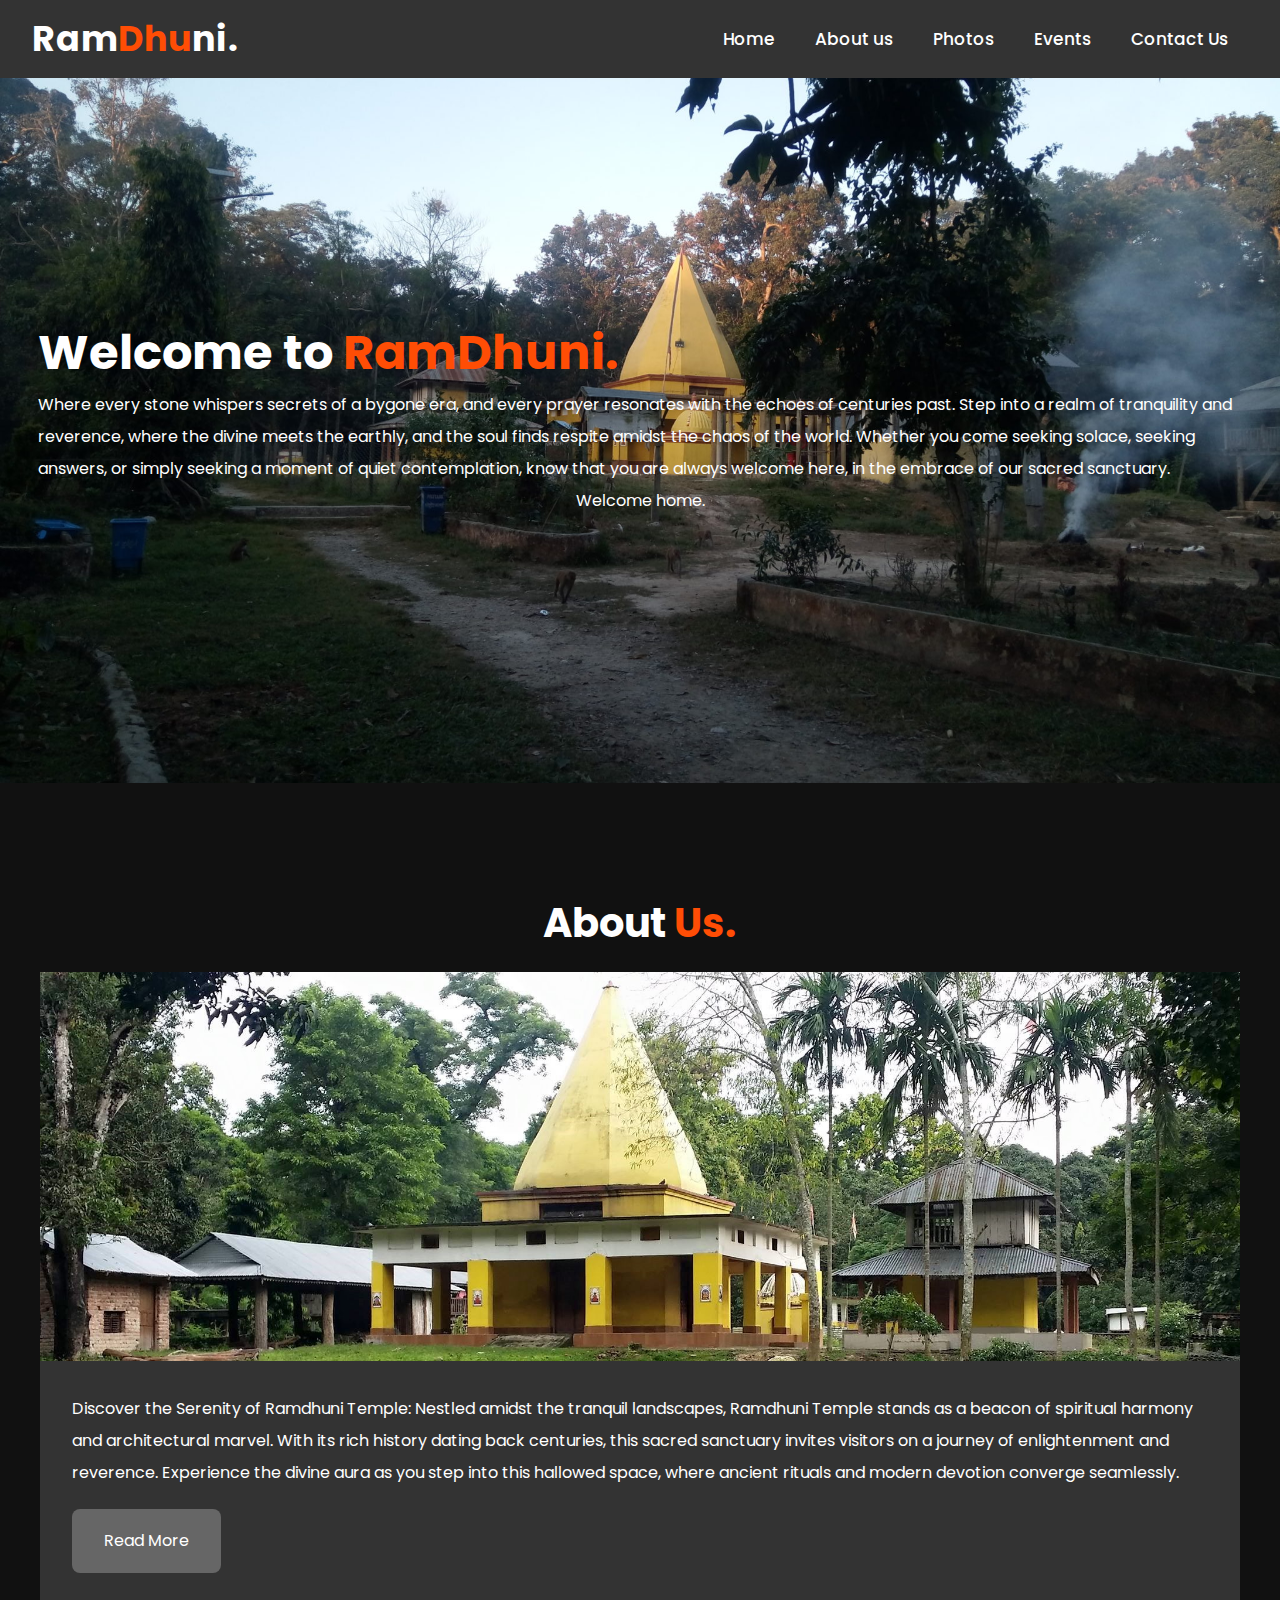
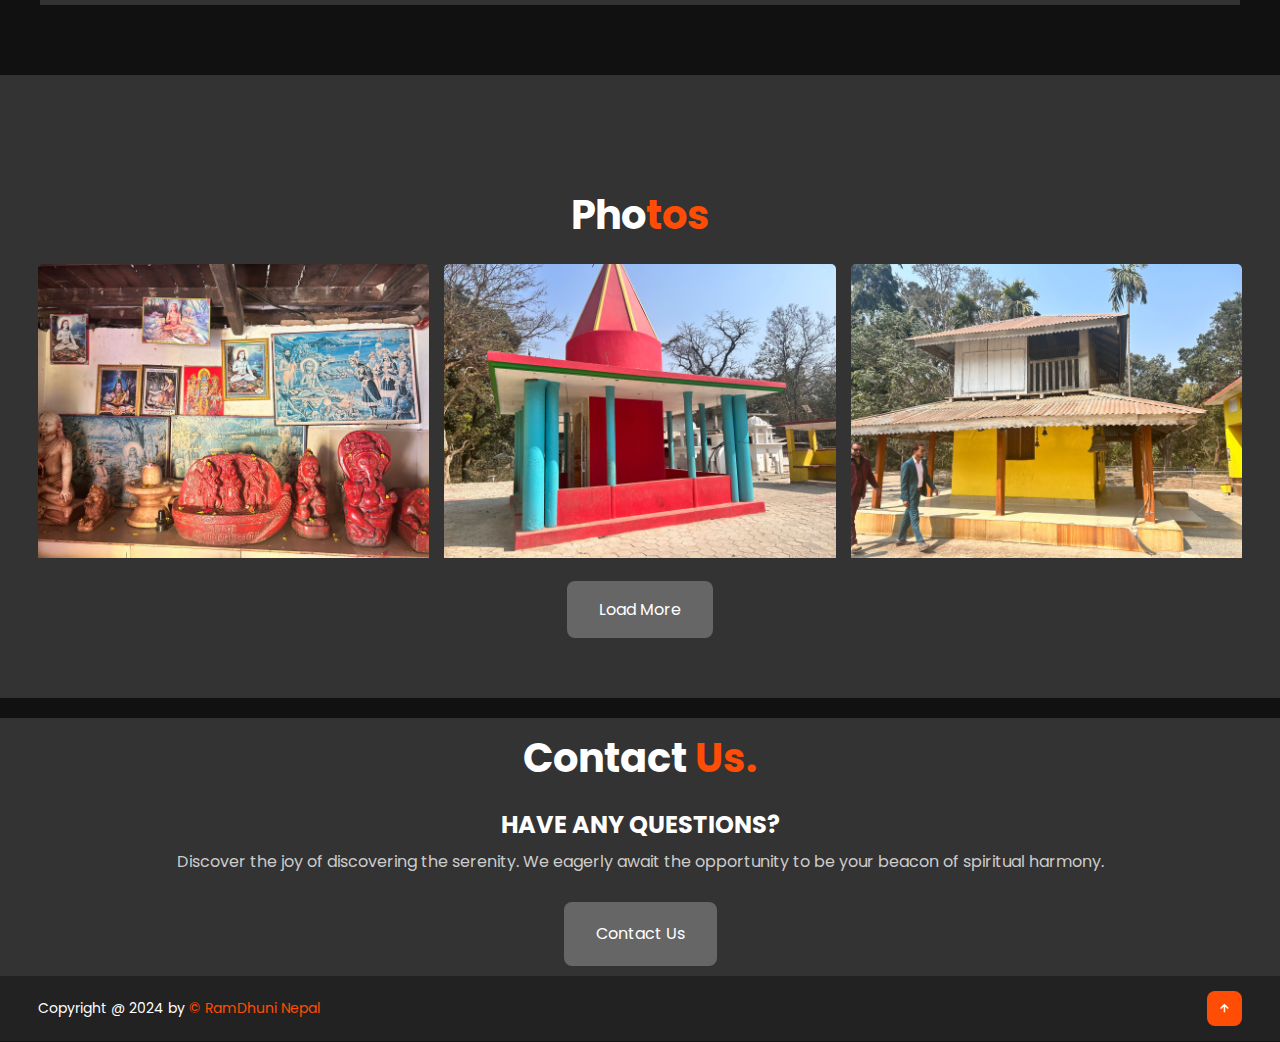
<file: index.html>
<!DOCTYPE html>
<html lang="en">
<head>
    <meta charset="UTF-8">
    <meta http-equiv="X-UA-Compatible" content="IE=edge">
    <meta name="viewport" content="width=device-width, initial-scale=1.0">
    <title>Ramdhuni Temple</title>

    <!--custom cdn link-->
      <link rel="stylesheet" href="https://cdnjs.cloudflare.com/ajax/libs/font-awesome/6.0.0/css/all.min.css">

    <!--custom css link-->
    <link rel="stylesheet" type="text/css" href="style1.css">

    <link rel="stylesheet"
        href="https://unpkg.com/boxicons@latest/css/boxicons.min.css">
        <link rel="preconnect" href="https://fonts.googleapis.com">
        <link rel="preconnect" href="https://fonts.gstatic.com" crossorigin>
        <link href="https://fonts.googleapis.com/css2?family=Poppins:wght@300;400;500;600;700;800;900&display=swap" rel="stylesheet">
</head>
<body>
    
    <!--header design-->
    <header>
        <a href="#" class="logo">Ram<span>Dhu</span>ni.</a>

        <ul class="navlist">
            <li><a href="" class="active">Home</a></li>
            <li><a href="about.html" class="active">About us</a></li>
             <li><a href="Photos.html" class="active">Photos</a></li>
            <li><a href="Events.html" class="active">Events</a></li>
            <li><a href="contact.html" class="active">Contact Us</a></li>
        </ul>

        <div class="bx bx-menu" id="menu-icon">
             </div>
    </header>

    <section class="home">

    <div class="content">

           <h3>Welcome to <span>RamDhuni.</span></h3>
            <p>Where every stone whispers secrets of a bygone era, and every prayer resonates with the echoes of centuries past. Step into a realm of tranquility and reverence, where the divine meets the earthly, and the soul finds respite amidst the chaos of the world. Whether you come seeking solace, seeking answers, or simply seeking a moment of quiet contemplation, know that you are always welcome here, in the embrace of our sacred sanctuary.</p>

            <a><center>Welcome home.</center></a>

        </div>
</section>

<!-- about section begins -->
<section class="about">

    <h1 class="title">About <span>Us.</span></h1>

    <div class="flex">

      <div class="image">
         <img src="image-1.jpg" alt="">
      </div>

      <div class="content">
         <p>Discover the Serenity of Ramdhuni Temple: Nestled amidst the tranquil landscapes, Ramdhuni Temple stands as a beacon of spiritual harmony and architectural marvel. With its rich history dating back centuries, this sacred sanctuary invites visitors on a journey of enlightenment and reverence. Experience the divine aura as you step into this hallowed space, where ancient rituals and modern devotion converge seamlessly.</p>
         <a href="about.html" class="btn">Read More</a>
      </div>

   </div>

</section>

<section class="photos">
    <h1 class="title">Pho<span>tos</span></h1>
        <div class="box">
        <div class= "dream">
            <img src = "img-1.jpg" alt="">
        </div>
        <div class= "dream">
            <img src = "img-2.jpg" alt="">
        </div>
        <div class= "dream">
            <img src = "img-3.jpg" alt="">
        </div>
        </div>
        <a href="Photos.html" class="btn">Load More</a>

</section>  

 
 <section class="home-contact">
 <h1 class="title">Contact <span> Us.</span></h1>
   <div class="content">
      <h3>Have any questions?</h3>
      <p>Discover the joy of discovering the serenity. We eagerly await the opportunity to be your beacon of spiritual harmony.</p>
      <a href="contact.html" class="btn">Contact Us</a>
   </div>

</section>






 <section class="footer">

            <div class="last-text">
                <p class="credit">Copyright @ 2024 by <span> &copy; RamDhuni Nepal</span> </p>
            </div>

            <div class="top">
                <a href="#home"><i class="bx bx-up-arrow-alt"></i></a>
            </div>
        </section>
     <!--CUSTOM JS LINK-->
    <script type="text/javascript" src = "script.js">
    </script>
</body>
</html>
</file>
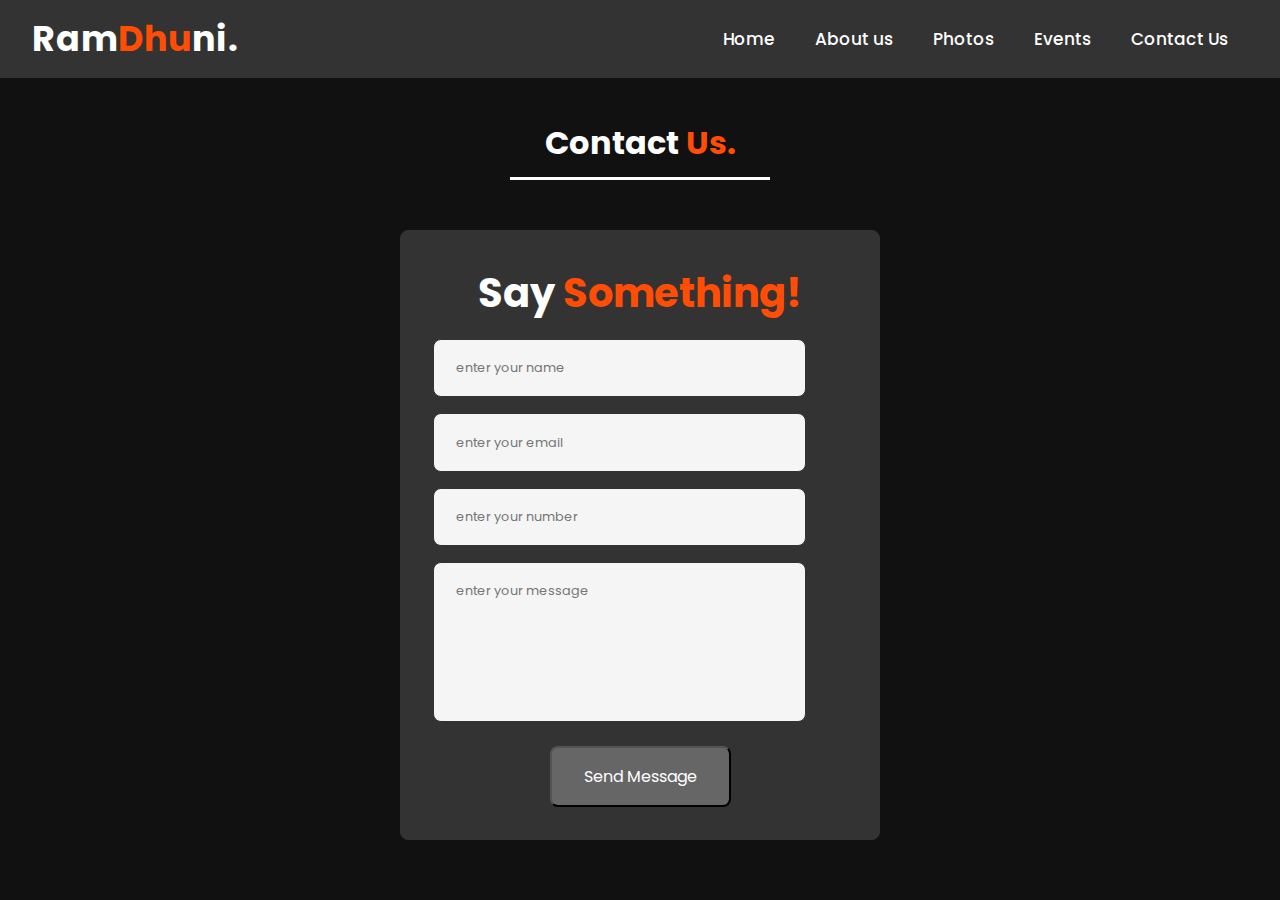
<file: Contact.html>
<!DOCTYPE html>
<html lang="en">
<head>
    <meta charset="UTF-8">
    <meta http-equiv="X-UA-Compatible" content="IE=edge">
    <meta name="viewport" content="width=device-width, initial-scale=1.0">
    <title>Ramdhuni Temple</title>
    <!--custom css link-->
    <link rel="stylesheet" type="text/css" href="style1.css">

        <link rel="stylesheet"
        href="https://unpkg.com/boxicons@latest/css/boxicons.min.css">
        <link rel="preconnect" href="https://fonts.googleapis.com">
        <link rel="preconnect" href="https://fonts.gstatic.com" crossorigin>
        <link href="https://fonts.googleapis.com/css2?family=Poppins:wght@300;400;500;600;700;800;900&display=swap" rel="stylesheet">
</head>
<body>
    
    <!--header design-->
    <header>
        <a href="#" class="logo">Ram<span>Dhu</span>ni.</a>

        <ul class="navlist">
            <li><a href="index.html" class="active">Home</a></li>
            <li><a href="about.html" class="active">About us</a></li>
            <li><a href="Photos.html" class="active">Photos</a></li>
            <li><a href="Events.html" class="active">Events</a></li>
            <li><a href="contact.html" class="active">Contact Us</a></li>
        </ul>

        <div class="bx bx-menu" id="menu-icon">
             </div>
    </header>

<div class="container">
        <div class="heading">
            <h1>Contact <span>Us.</span></h1>
        </div>

<section class="contact">

   <form action="" method="post">
      <h3>Say <span>Something!</span></h3>
      <input type="text" name="name" required placeholder="enter your name" class="box">
      <input type="email" name="email" required placeholder="enter your email" class="box">
      <input type="number" name="number" required placeholder="enter your number" class="box">
      <textarea name="message" class="box" placeholder="enter your message" id="" cols="30" rows="10"></textarea>
      <input type="submit" value="send message" name="send" class="btn">
   </form>

</section>
</div>

     <!--CUSTOM JS LINK-->
    <script type="text/javascript" src = "script.js"></script>
</body>
</html>
</file>
<file: style1.css>
@import url('https://fonts.googleapis.com/css2?family=Poppins:wght@300;400;600&display=swap');
*{
    padding: 0;
    margin: 0;
    box-sizing: border-box;
    font-family: 'Poppins', sans-serif;
    text-decoration: none;
    list-style: none;
    scroll-behavior: smooth;
}

:root{
    --bg-color: #222222;
    --second-bg-color: #202020;
    --text-color:#191970;
    --second-color: #fff;
    --main-color: #ff4d05;
    --big-font: 5rem;
    --h2-font: 3rem;
    --p-font: 1.1rem;
    --purple:#8e44ad;
   --red:#c0392b;
   --orange:#f39c12;
   --black:#333;
   --white:#fff;
   --light-color:#666;
   --light-white:#ccc;
   --light-bg:#f5f5f5;
   --border:.1rem solid var(--black);
   --box-shadow:0 .5rem 1rem rgba(0,0,0,.1);
}

*::selection{
   background-color: var(--main-color);
   color:var(--white);
}

*::-webkit-scrollbar{
   height: .5rem;
   width: .5rem;
}

*::-webkit-scrollbar-track{
   background-color: transparent;
}

*::-webkit-scrollbar-thumb{
   background-color: #fff;
}

html{
   overflow-x: hidden;
}

section{
   padding:3rem 2rem;
}

.title{
   text-align: center;
   margin-bottom: 1.2rem;
   color:#fff;
   font-size: 2.5rem;
   gap:1rem;
}

.empty{
   padding:0;
   text-align: center;
   border:var(--border);
   background-color: var(--white);
   color:var(--red);
   font-size: .1rem;
}

.btn{
   display: inline-block;
   margin-top: .5rem;
   padding:1rem 2rem;
   cursor: pointer;
   color:var(--white);
   font-size: 1rem;
   border-radius: .5rem;
   text-transform: capitalize;
}

.btn a{
    color:#fff;
}

.btn:hover{
   background-color: var(--main-color);
}

.btn{
   background-color: var(--light-color);
}

@keyframes fadeIn {
   0%{
      transform: translateY(1rem);
      opacity: .2s;
   }
}

body{
    background: #111;
    color: #555;
    display: flex;
    flex-direction: column;
    justify-content: center;
    align-items: center;
    min-height:100vh;
    background-size:cover;
    background-position: center;
    border-bottom: 1px solid transparent;
    transition: all .45s ease;
}

header{
    position: fixed;
    width: 100%;
    top: 0;
    right: 0;
    z-index: 1000;
    display: flex;
    align-items: center;
    justify-content: space-between;
    background: #333;
    padding: 22px 10%;
    border-bottom: 1px solid transparent;
    transition: all .45s ease;
}

.logo{
    color: #fff;
    font-size: 35px;
    font-weight: 700;
    letter-spacing: 1px;
}

span{
    color: var(--main-color);
}

.navlist{
    display: flex;
}

.navlist a{
    color: var(--second-color);
    font-size: 17px;
    font-weight: 500;
    margin: 0 20px;
    transition: all .45s ease;
}

.navlist a:hover{
    color: var(--main-color);
}

.navlist a .active{
    color: var(--main-color);
}

#menu-icon{
    font-size: 35px;
    color: #fff;
    z-index: 10001;
    cursor: pointer;
    margin-left: 25px;
    display: none;
}

.home{
    position: relative;
    min-height: 60vh;
    width: 100%;
    background-image: url(headingcrumbs.jpg);
    background-size: cover;
    background-position: center;
    display: flex;
    align-items: center;
    justify-content: center;
    padding-bottom: 0 0 0 0;
    margin:0;
}

.slide{
    margin-bottom: 20px;
}

.home .content h1{
    font-size: var(--big-font);
    font-weight: 700;
    color: #fff;
    list-style: 1.1;
    margin: 0 0 8px;
}

.home .content h2{
    color: #fff;
    margin: 0 0 35px;
    font-size: 3rem;
    font-weight: 700;
    line-height: 1.1;
}
.home .content h3{
     font-size: 3rem;
     color: #fff;
}

.home .content p{
    font-weight: 400;
    color: #fff;
    font-size: var(--p-font);
    line-height: 2;
    margin-bottom: 0px;
}

.content a{
    font-weight: 400;
    color: #fff;
    font-size: var(--p-font);
    line-height: 2;
    margin-top: 20px;
    margin-bottom: 0px;
}

.about .flex{
   padding-top:0;
   max-width: 1200px;
   margin:0 auto;
   grid-template-columns: repeat(auto-fit, 30rem);
   display: flex;
   align-items: center;
   flex-wrap: wrap;
}

.about .flex .image{
   flex:1 1 50rem;
   width: 100%;
}

.about .flex .image img{
   display: flex;
   align-items: center;
   justify-content: center;
   width: 100%;
}

.about .flex .content{
   flex:1 1 40rem;
   padding:2rem;
   background-color: #555;
   background:#333;
}

.about .flex .content h3{
   font-size: 3rem;
   color:var(--main-color);
}

.about .flex .content p{
    font-weight: 400;
    color: #fff;
    font-size: var(--p-font);
    line-height: 2;
    margin-bottom: 0px;
}

header-1{
    position: fixed;
    width: 100%;
    top: 0;
    right: 0;
    z-index: 1000;
    display: flex;
    align-items: center;
    justify-content: space-between;
    background: #333;
    padding: 22px 10%;
    border-bottom: 1px solid transparent;
    transition: all .45s ease;
}

.heading-list{
    display: flex;
}

.heading-list a{
    color: var(--second-color);
    font-size: 17px;
    font-weight: 500;
    margin: 0 20px;
    transition: all .45s ease;
}

.heading-list a:hover{
    color: var(--main-color);
}

.heading-list a .active{
    color: var(--main-color);
}

.photos{
    display: flex;
    flex-direction: column;
    justify-content: center;
    align-items: center;
    text-align: center;
    margin: 10px 10px 20px 10px;
    width: 100%;
    background: #333;
}

.photos .box{
    background-color:#333; 
    display: flex;
    flex-direction: row;
    justify-content: space-between;
}

.photos .box .dream{
    display: flex;
    flex-direction: column;
    width:32.5%;
}

.photos .box .dream
 img{
    width: 100%;
    padding-bottom: 15px;
    border-radius: 5px;
 }

.home-contact{
   padding-top: 10px;
   padding-bottom: 10px;
   width: 100%;
   background-color:#333;
}

.home-contact .content{
   width: 100%
   height: 10rem;
   text-align: center;
   margin:0 auto;
}

.home-contact .content h3{
   padding: 0;
   font-size: 1.5rem;
   text-transform: uppercase;
   color:var(--white);
}

.home-contact .content p{
   padding:1rem 0;
   line-height: .5;
   color:var(--light-white);
   font-size: 1rem;
}

.container{
    display: flex;
    flex-direction: column;
    justify-content: center;
    align-items: center;
    text-align: center;
    margin: 40px 20px 0 20px;
    background: #333
    background-color:#333;
    color:#333;
}

.container .heading{
    margin-top: 20px;
    padding-top: 20px;
    width: 50%;
    padding-bottom: 50px;
    color: #fff
}

.container .heading h1{
    color: #fff;
    font-size: 2em;
    font-weight: bolder;
    padding-bottom: 10px;
    border-bottom: 3px solid #fff;   
}

.container .heading h3 span{
    font-weight: 100;
}

.container .box{
    display: flex;
    flex-direction: row;
    justify-content: space-between;
}

.container .box .dream{
    display: flex;
    flex-direction: column;
    width:32.5%;
}

.container .box .dream
 img{
    width: 100%;
    padding-bottom: 15px;
    border-radius: 5px;
 }

.contact{
    padding: 0 20px 20px 20px ;
}

.contact form{
   margin:0 auto;
   background-color: #333;
   border-radius: .5rem;
   border:var(--border);
   padding:2rem;
   width: 30rem;
   margin:0 auto;
   text-align: center;
}

.contact form h3{
   font-size: 2.5rem;
   margin-bottom: 1rem;
   color:#fff;
}

.contact form .box{
   margin:1rem 0;
   width: 90%;
   border:var(--border);
   background-color: var(--light-bg);
   padding:1.2rem 1.4rem;
   font-size: .8rem;
   color:var(--black);
   border-radius: .5rem;
}

.contact form textarea{
   height: 10rem;
   resize: none;
}

.footer{
    padding: 20px 25%;
    display: flex;
    width: 100%;
    flex-direction: row;
    flex-wrap: wrap;
    align-items: center;
    justify-content: space-between;
    gap: 2rem;
    background: var(--bg-color);
}

.last-text p{
    color: var(--second-color);
    font-size: 14px;
}

.top i{
    padding: 10px;
    border-radius: 8px;
    font-size: 15px;
    color: #fff;
    background: var(--main-color);
}

@media (max-width: 1480px){
    header{
        padding: 12px 2.5%;
        transition: .1s ;
    }
    header.sticky{
        padding: 10px 2.5%;
        transition: .1s;
    }
    section{
        padding: 110px 3% 60px;
    }
    .footer{
        padding: 15px 3%;
    }
}

@media (max-width: 1480px){
    :root{
        --bg-font:4rem;
        --h2-font:2.5rem;
        --p-font:1rem;
        transition: .1s;
    }
    .home-text h3{
        font-size: 2.5rem;
    }
    .home{
        height: 87vh;
    }
}

@media (max-width: 920px){
    .about{
        grid-template-columns: 1fr;
    }
    .about-img{
        text-align: center;
        order: 2;
    }
    .about-img img{
        width: 100%;
        height: auto;
        max-width: 100%;
    }
    .contact{
        grid-template-columns: 1fr;
    }
}

@media (max-width: 820px){
    #menu-icon{
        display: block;
    }
    .navlist{
        position: absolute;
        top: -1000px;
        right: 0;
        left: 0;
        display: flex;
        flex-direction: column;
        background: #111;
        text-align: left;
        transition: all .45s ease;
    }
    .navlist a{
        display: block;
        margin: 17px;
        font-size: 20px;
        transition: all .45s ease;
        color: #333;
    }
    .navlist a:hover{
        color: #fff;
    }
    .navlist a.active{
        color: #fff;
    }
    .navlist.open{
        top: 100%;

    }
}

@media only screen and (max-width: 769px){
    .container .box{
        flex-direction: column;
    }

    .container .box .dream{
    width:100%;
}
}

@media only screen and (max-width:643px){
    .container .heading{
        width: 100%;
    }

    .container .heading h3{
        font-size: 1em;
       
    }
}
</file>
